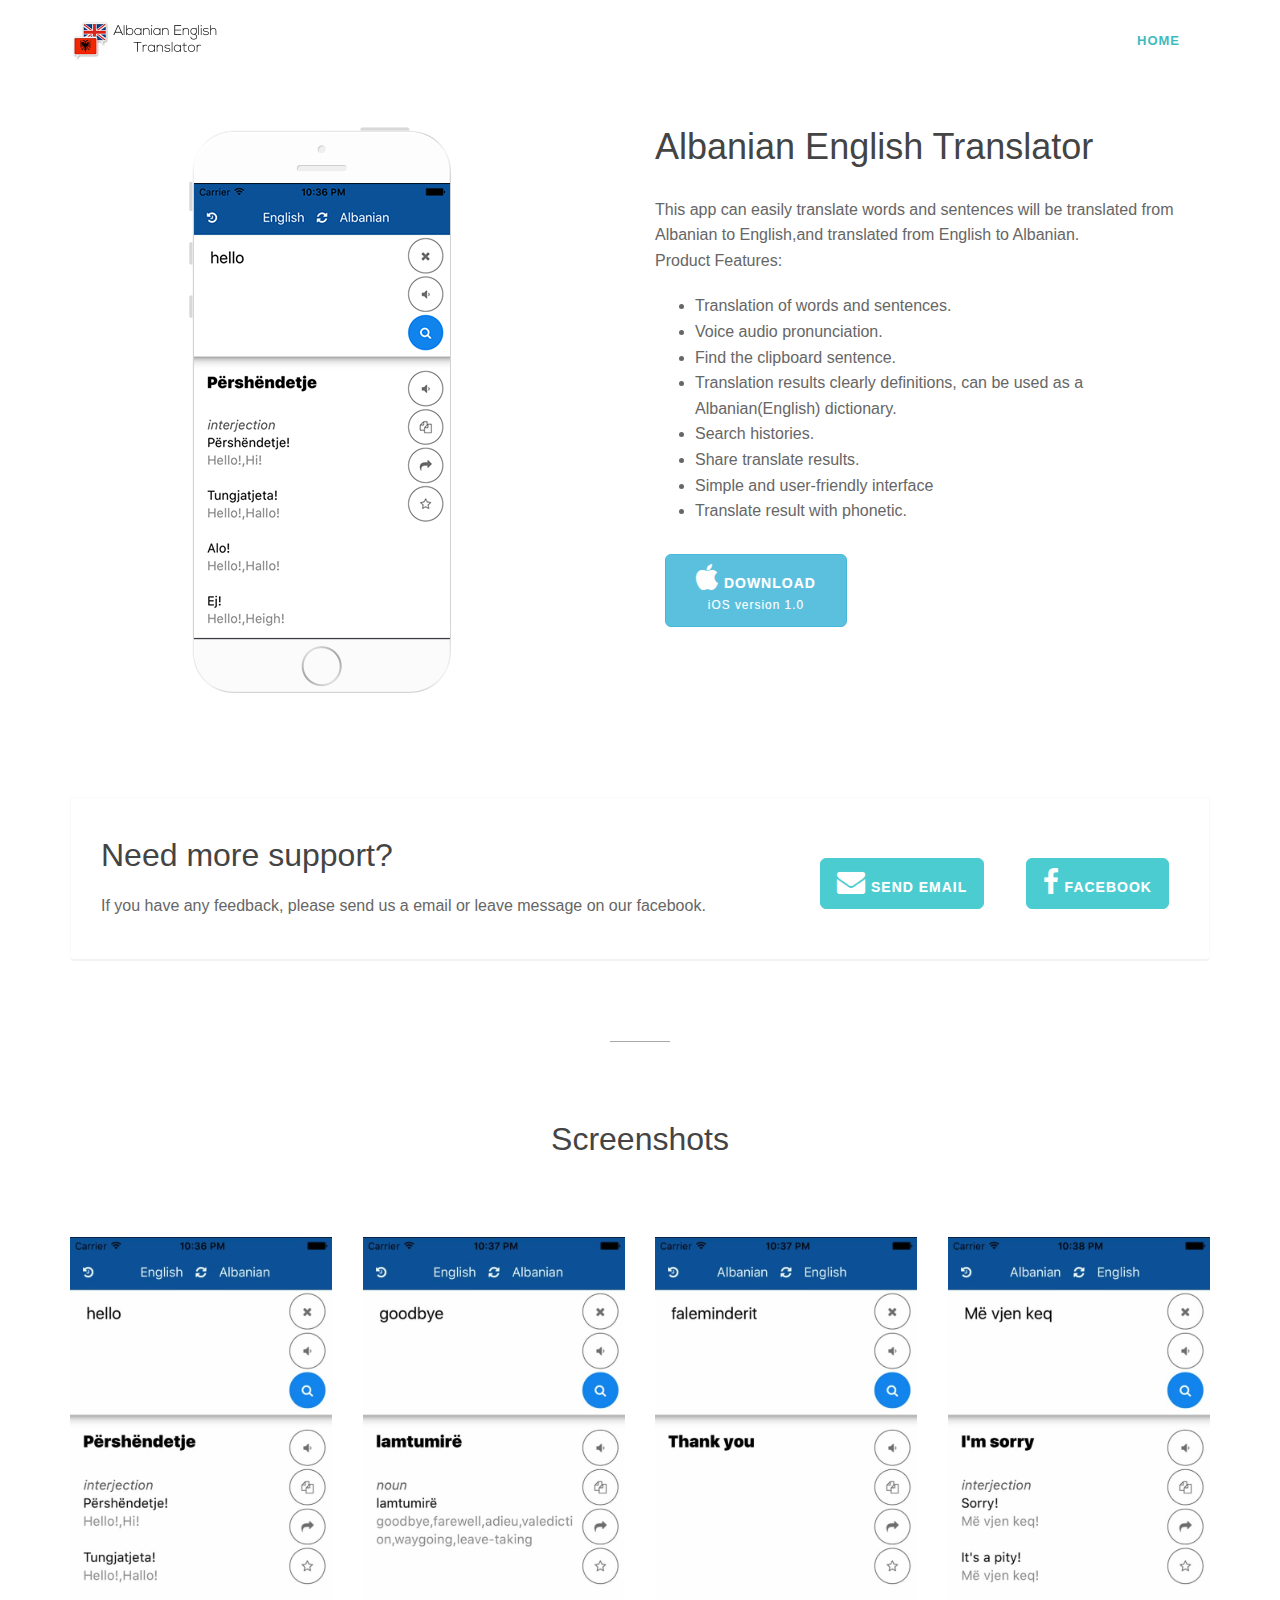
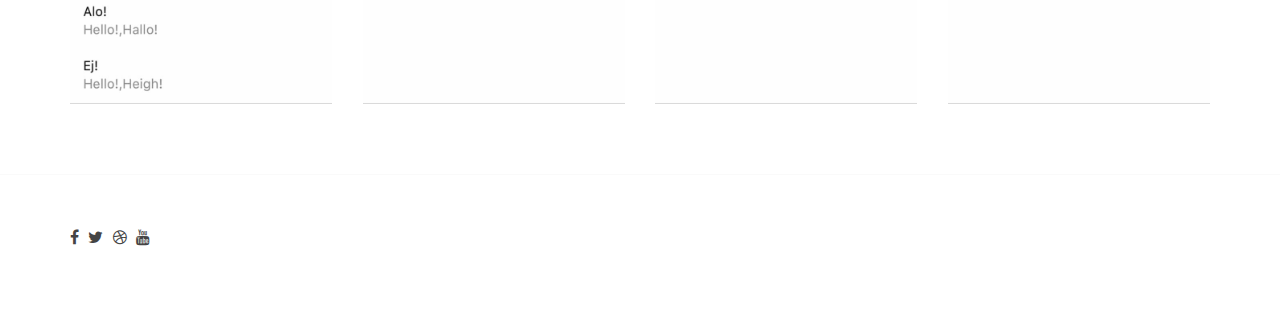
<file: albanianenglish/index.html>
<!DOCTYPE html>
<html lang="en">

<head>
    <meta charset="utf-8">
    <meta name="viewport" content="width=device-width, initial-scale=1.0">
    <meta name="description" content="">
    <meta name="author" content="">

    <title>iOS Translator Support Page</title>

    <!-- css -->
    <link href="css/bootstrap.min.css" rel="stylesheet" type="text/css">
    <link href="font-awesome/css/font-awesome.min.css" rel="stylesheet" type="text/css" />
    <link href="css/nivo-lightbox.css" rel="stylesheet" />
    <link href="css/nivo-lightbox-theme/default/default.css" rel="stylesheet" type="text/css" />
    <link href="css/animate.css" rel="stylesheet" />
    <link href="css/style.css" rel="stylesheet">

    <!-- template skin -->
    <link id="t-colors" href="color/default.css" rel="stylesheet">

    <!-- =======================================================
        Theme Name: Appland
        Theme URL: https://bootstrapmade.com/free-bootstrap-app-landing-page-template/
        Author: BootstrapMade
        Author URL: https://bootstrapmade.com
    ======================================================= -->
</head>

<body id="page-top" data-spy="scroll" data-target=".navbar-custom">


    <div id="wrapper">

        <nav class="navbar navbar-custom" role="navigation">
            <div class="container navigation">

                <div class="navbar-header page-scroll">
                    <button type="button" class="navbar-toggle" data-toggle="collapse" data-target=".navbar-main-collapse">
                    <i class="fa fa-bars"></i>
                </button>
                    <a class="navbar-brand" href="index.html">
                        <img src="img/logo.png" alt="" width="150" height="40" />
                    </a>
                </div>

                <!-- Collect the nav links, forms, and other content for toggling -->
                <div class="collapse navbar-collapse navbar-right navbar-main-collapse">
                    <ul class="nav navbar-nav">
                        <li>
                            <div id="cart"></div>
                        </li>
                        <li class="active"><a href="#intro">Home</a></li>


                    </ul>
                </div>
                <!-- /.navbar-collapse -->

            </div>
            <!-- /.container -->
        </nav>

        <!-- Section: intro -->
        <section id="intro" class="intro">
            <div class="intro-content">
                <div class="container">

                    <div class="row">
                        <div class="col-sm-6 col-md-6 col-lg-6">
                            <div class="wow fadeInDown" data-wow-offset="0" data-wow-delay="0.1s">
                                <img src="img/iphone.png" class="img-responsive" alt="" />

                            </div>
                        </div>
                        <div class="col-sm-6 col-md-6 col-lg-6 slogan">
                            <div class="wow fadeInUp" data-wow-duration="2s" data-wow-delay="0.2s">
                                <h2>Albanian English Translator</h2>
                                <p>
                                    This app can easily translate words and sentences will be translated from Albanian to English,and translated from English to Albanian.
                                    <br /> Product Features:
                                    <br>
                                    <ul>
                                        <li>Translation of words and sentences.</li>
                                        <li>Voice audio pronunciation.</li>
                                        <li>Find the clipboard sentence. </li>
                                        <li>Translation results clearly definitions, can be used as a Albanian(English) dictionary.</li>
                                        <li>Search histories. </li>
                                        <li>Share translate results.</li>
                                        <li>Simple and user-friendly interface </li>
                                        <li>Translate result with phonetic.</li>
                                    </ul>
                                </p>

                            </div>
                            <div class="buttons">
                                <!--<a href="#" class="btn btn-success btn-lg wow fadeInLeft" data-wow-duration="2s" data-wow-delay="0.2s"><i class="fa fa-android fa-2x"></i> Download<br /> <small>Android version 1.4</small></a>-->
                                <a href="#" class="btn btn-info btn-lg wow fadeInRight" data-wow-duration="3s" data-wow-delay="0.3s"><i class="fa fa-apple fa-2x"></i> Download <br /> <small>iOS version 1.0</small></a>
                            </div>

                        </div>
                    </div>
                </div>
            </div>
        </section>

        <!-- /Section: intro -->
        <!--<div class="divider-short"></div>

        <section id="content1" class="home-section">

            <div class="container">
                <div class="row text-center heading">
                    <h3>Awesome features</h3>
                </div>


                <div class="row">
                    <div class="col-md-6">
                        <div class="wow fadeInLeft" data-wow-delay="0.2s">
                            <img src="img/img-1.png" alt="" class="img-responsive" />
                        </div>
                    </div>
                    <div class="col-md-6">
                        <div class="wow fadeInRight" data-wow-delay="0.3s">
                            <div class="features">
                                <i class="fa fa-check fa-2x circled bg-skin float-left"></i>
                                <h5>Modern interface</h5>
                                <p>
                                    Lorem ipsum dolor sit amet, nec te mollis utroque honestatis, ut utamur molestiae vix, graecis eligendi ne.
                                </p>
                            </div>
                            <div class="features">
                                <i class="fa fa-check fa-2x circled bg-skin float-left"></i>
                                <h5>Easy to use</h5>
                                <p>
                                    Lorem ipsum dolor sit amet, nec te mollis utroque honestatis, ut utamur molestiae vix, graecis eligendi ne.
                                </p>
                            </div>
                            <div class="features">
                                <i class="fa fa-check fa-2x circled bg-skin float-left"></i>
                                <h5>Free updates</h5>
                                <p>
                                    Lorem ipsum dolor sit amet, nec te mollis utroque honestatis, ut utamur molestiae vix, graecis eligendi ne.
                                </p>
                            </div>
                        </div>
                    </div>
                </div>
            </div>

        </section>-->
        <!-- /Section: content -->
        <!--
        <div class="divider-short"></div>

        <section id="content2" class="home-section">

            <div class="container">
                <div class="row text-center heading">
                    <h3>More features</h3>
                </div>


                <div class="row">
                    <div class="col-md-6">
                        <div class="wow fadeInLeft" data-wow-delay="0.2s">
                            <p>
                                Lorem ipsum dolor sit amet, ipsum vocent reprimique ad eos, ludus option signiferumque an pro. Id case quaestio mei, an ipsum offendit vel, ex ius quis comprehensam. Eu per illud modus fabellas, eam an brute gubergren repudiandae.
                            </p>
                            <p>
                                Eam voluptua assentior ea, an eirmod sensibus scribentur vel. Elit nonumy indoctum per eu. Feugait omittantur ne qui, commodo invidunt ea nam
                            </p>
                            <div class="divider-short marginbot-30 margintop-30"></div>
                            <div class="features">
                                <i class="fa fa-android fa-2x circled bg-skin float-left"></i>
                                <h5>Android application</h5>
                            </div>
                            <div class="features">
                                <i class="fa fa-apple fa-2x circled bg-skin float-left"></i>
                                <h5>For Apple iOs</h5>
                            </div>
                            <div class="features">
                                <i class="fa fa-windows fa-2x circled bg-skin float-left"></i>
                                <h5>Windows version</h5>
                            </div>
                        </div>
                    </div>
                    <div class="col-md-6">
                        <div class="wow fadeInRight" data-wow-delay="0.3s">
                            <img src="img/img-2.png" alt="" class="img-responsive" />
                        </div>
                    </div>

                </div>
            </div>

        </section>
		-->
        <!-- /Section: content -->
        <section id="callaction" class="home-section paddingtop-40">
            <div class="container">
                <div class="row">
                    <div class="col-md-12">
                        <div class="callaction">
                            <div class="row">
                                <div class="col-md-8">
                                    <div class="wow fadeInUp" data-wow-delay="0.1s">
                                        <div class="cta-text">
                                            <h3>Need more support?</h3>
                                            <p>If you have any feedback, please send us a email or leave message on our facebook. </p>
                                        </div>
                                    </div>
                                </div>
                                <div class="col-md-4">
                                    <div class="row">
                                        <div class="col-md-6">
                                            <div class="wow lightSpeedIn" data-wow-delay="0.1s">
                                                <div class="cta-btn">
                                                    <a href="mailto:nightwish_htc@hotmail.com" class="btn btn-skin btn-lg"><i class="fa fa-envelope fa-2x"></i> Send Email</a>
                                                </div>
                                            </div>
                                        </div>
                                        <div class="col-md-6">
                                            <div class="wow lightSpeedIn" data-wow-delay="0.1s">
                                                <div class="cta-btn">
                                                    <a href="https://www.facebook.com/Translator-App-on-IOS-1857322081217190" class="btn btn-skin btn-lg" target="_blank"><i class="fa fa-facebook fa-2x"></i> facebook</a>
                                                </div>
                                            </div>
                                        </div>
                                    </div>

                                    <!--https://www.facebook.com/Translator-App-on-IOS-1857322081217190-->

                                </div>
                            </div>
                        </div>
                    </div>
                </div>
            </div>
        </section>
        <div class="divider-short"></div>
        <section id="works" class="home-section text-center">
            <div class="container">
                <div class="row text-center heading">
                    <h3>Screenshots</h3>
                </div>
                <div class="row">
                    <div class="col-sm-12 col-md-12 col-lg-12">

                        <div class="row gallery-item">
                            <div class="col-md-3">
                                <a href="img/works/1.jpg" title="This is an image title" data-lightbox-gallery="gallery1" data-lightbox-hidpi="img/works/1@2x.jpg">
                                    <img src="img/works/1.jpg" class="img-responsive" alt="img">
                                </a>
                            </div>
                            <div class="col-md-3">
                                <a href="img/works/2.jpg" title="This is an image title" data-lightbox-gallery="gallery1" data-lightbox-hidpi="img/works/1@2x.jpg">
                                    <img src="img/works/2.jpg" class="img-responsive" alt="img">
                                </a>
                            </div>
                            <div class="col-md-3">
                                <a href="img/works/3.jpg" title="This is an image title" data-lightbox-gallery="gallery1" data-lightbox-hidpi="img/works/1@2x.jpg">
                                    <img src="img/works/3.jpg" class="img-responsive" alt="img">
                                </a>
                            </div>
                            <div class="col-md-3">
                                <a href="img/works/4.jpg" title="This is an image title" data-lightbox-gallery="gallery1" data-lightbox-hidpi="img/works/1@2x.jpg">
                                    <img src="img/works/4.jpg" class="img-responsive" alt="img">
                                </a>
                            </div>
                        </div>

                    </div>
                </div>
            </div>
        </section>




        <footer>


            <div class="sub-footer">
                <div class="container">
                    <div class="row">
                        <div class="col-sm-6 col-md-6 col-lg-6">
                            <ul class="social">
                                <li><a href="#"><i class="fa fa-facebook"></i></a></li>
                                <li><a href="#"><i class="fa fa-twitter"></i></a></li>
                                <li><a href="#"><i class="fa fa-dribbble"></i></a></li>
                                <li><a href="#"><i class="fa fa-youtube"></i></a></li>
                            </ul>

                            <div class="wow fadeInLeft" data-wow-delay="0.1s">
                                <div class="text-left">
                                    <p>&copy;Copyright - 2017 huangtiancheng. All rights reserved.</p>
                                </div>
                            </div>
                        </div>
                        <div class="col-sm-6 col-md-6 col-lg-6">
                            <div class="wow fadeInRight" data-wow-delay="0.1s">
                                <div class="text-right margintop-30">
                                    <div class="credits">
                                        <!-- 
                                    All the links in the footer should remain intact. 
                                    You can delete the links only if you purchased the pro version.
                                    Licensing information: https://bootstrapmade.com/license/
                                    Purchase the pro version form: https://bootstrapmade.com/buy/?theme=Appland
                                -->
                                        <a href="https://bootstrapmade.com/free-one-page-bootstrap-themes-website-templates/">One Page Bootstrap Themes</a> by <a href="https://bootstrapmade.com/">BootstrapMade</a>
                                    </div>
                                </div>
                            </div>
                        </div>
                    </div>
                </div>
            </div>
        </footer>

    </div>
    <a href="#" class="scrollup"><i class="fa fa-angle-up active"></i></a>

    <!-- Core JavaScript Files -->
    <script src="js/jquery.min.js"></script>
    <script src="js/bootstrap.min.js"></script>
    <script src="js/jquery.easing.min.js"></script>
    <script src="js/wow.min.js"></script>
    <script src="js/jquery.scrollTo.js"></script>
    <script src="js/nivo-lightbox.min.js"></script>
    <script src="js/custom.js"></script>

</body>

</html>
</file>
<file: albanianenglish/color/default.css>
/*
#1 color = #4ACCD1;
#2 color = #3fbbc0;
*/

a:hover,
a:focus {
    color: #4ACCD1;
}

.circled {
	background: #4ACCD1;
}

.con1 > div, .con2 > div, .con3 > div { 
	background-color: #4ACCD1;
}

.scrollup:hover {
	background: #4ACCD1;
}


/* button */
.btn-skin {
  background-color: #4ACCD1;
  border-color: #4ACCD1;
}


/* menu */

.navbar-custom ul.nav ul.dropdown-menu li a:hover {
	color: #3fbbc0;
}
.navbar-custom.top-nav-collapse .nav li a:hover,
.navbar-custom .nav li a:hover,
.navbar-custom .nav li.active a,.navbar-custom.top-nav-collapse .nav li.active a  {
    color: #3fbbc0;
}



.bg-skin {
	background: #4ACCD1;
}

.highlight-color {
	background-color: #4ACCD1;
}
.color {
	color: #4ACCD1;
}

.form-control:focus {
  border-color: #3fbbc0;
}
</file>
<file: albanianenglish/css/nivo-lightbox-theme/default/default.css>
/*
 * Nivo Lightbox Default Theme v1.0
 * http://dev7studios.com/nivo-lightbox
 *
 * Copyright 2013, Dev7studios
 * Free to use and abuse under the MIT license.
 * http://www.opensource.org/licenses/mit-license.php
 */
 
.nivo-lightbox-theme-default.nivo-lightbox-overlay { 
	background: #666;
	background: rgba(0,0,0,0.6); 
}
.nivo-lightbox-theme-default .nivo-lightbox-content.nivo-lightbox-loading { background: url(loading.gif) no-repeat 50% 50%; }

.nivo-lightbox-theme-default .nivo-lightbox-nav {
	top: 10%;
	width: 8%;
	height: 80%;
	text-indent: -9999px;
	background-repeat: no-repeat;
	background-position: 50% 50%;
	opacity: 0.5;
}
.nivo-lightbox-theme-default .nivo-lightbox-nav:hover { 
	opacity: 1; 
	background-color: rgba(0,0,0,0.5);
}
.nivo-lightbox-theme-default .nivo-lightbox-prev { 
	background-image: url(prev.png); 
	border-radius: 0 3px 3px 0;
}
.nivo-lightbox-theme-default .nivo-lightbox-next { 
	background-image: url(next.png); 
	border-radius: 3px 0 0 3px;
}

.nivo-lightbox-theme-default .nivo-lightbox-close {
	display: block;
	background: url(close.png) no-repeat 5px 5px;
	width: 16px;
	height: 16px;
	text-indent: -9999px;
	padding: 5px;
	opacity: 0.5;
}
.nivo-lightbox-theme-default .nivo-lightbox-close:hover { opacity: 1; }

.nivo-lightbox-theme-default .nivo-lightbox-title-wrap { bottom: -7%; }
.nivo-lightbox-theme-default .nivo-lightbox-title {
	font: 14px/20px 'Helvetica Neue', Helvetica, Arial, sans-serif;
	font-style: normal;
	font-weight: normal;
	background: #000;
	color: #fff;
	padding: 7px 15px;
	border-radius: 30px;
}

.nivo-lightbox-theme-default .nivo-lightbox-image img {
	background: #fff;
	-webkit-box-shadow: 0px 1px 1px rgba(0,0,0,0.4);
	   -moz-box-shadow: 0px 1px 1px rgba(0,0,0,0.4);
	        box-shadow: 0px 1px 1px rgba(0,0,0,0.4);
}
.nivo-lightbox-theme-default .nivo-lightbox-ajax,
.nivo-lightbox-theme-default .nivo-lightbox-inline {
	background: #fff;
	padding: 40px;
	-webkit-box-shadow: 0px 1px 1px rgba(0,0,0,0.4);
	   -moz-box-shadow: 0px 1px 1px rgba(0,0,0,0.4);
	        box-shadow: 0px 1px 1px rgba(0,0,0,0.4);
}

@media (-webkit-min-device-pixel-ratio: 1.3),
       (-o-min-device-pixel-ratio: 2.6/2),
       (min--moz-device-pixel-ratio: 1.3),
       (min-device-pixel-ratio: 1.3),
       (min-resolution: 1.3dppx) {

	.nivo-lightbox-theme-default .nivo-lightbox-content.nivo-lightbox-loading { 
		background-image: url(loading@2x.gif); 
		background-size: 32px 32px;
	}
	.nivo-lightbox-theme-default .nivo-lightbox-prev { 
		background-image: url(prev@2x.png); 
		background-size: 48px 48px;
	}
	.nivo-lightbox-theme-default .nivo-lightbox-next { 
		background-image: url(next@2x.png); 
		background-size: 48px 48px;
	}
	.nivo-lightbox-theme-default .nivo-lightbox-close { 
		background-image: url(close@2x.png); 
		background-size: 16px 16px;
	}
	
}
</file>
<file: albanianenglish/css/style.css>
/*
    Theme Name: Appland
    Theme URL: https://bootstrapmade.com/free-bootstrap-app-landing-page-template/
    Author: BootstrapMade
    Author URL: https://bootstrapmade.com
*/

/* ==== Google font ==== */
/* --- pe-icon-7-stroke --- */


body {
    width: 100%;
    height: 100%;
    font-family: 'Open Sans', sans-serif;
	font-weight: 300;
    color: #666;
    background: #fff;
	font-size: 16px;
    line-height: 1.6em;
}

html {
    width: 100%;
    height: 100%;
}

label,
input,
button,
select,
textarea {
  font-family: 'Open Sans', sans-serif;
  font-size: inherit;
  line-height: inherit;
}

.float-left{
	float: left;
}

.float-right{
	float: right;
}


/* ===========
layout
============= */
#wrapper.boxed {
	margin: 0 auto;
	background-color: #fff;
	
}
@media (max-width: 767px) {
	#wrapper.boxed {
		width: 100%;
	}
}
@media (min-width: 768px) {
	#wrapper.boxed {
		width: 810px;
	}
}
@media (min-width: 992px) {
	#wrapper.boxed {
		width: 1030px;
	}
}
@media (min-width: 1200px) {
	#wrapper.boxed {
		width: 1230px;
	}
}

/* ===========
Typo
============= */

h1 {
	font-size: 38px;
}
h2 {
	font-size: 36px;
}
h3 {
	font-size: 32px;
}
h4 {
	font-size: 28px;
}
h5 {
	font-size: 24px;
}
h6 {
	font-size: 20px;
}

h1,
h2,
h3,
h4,
h5,
h6 {
    margin: 0 0 40px;
    font-family: 'Lato', sans-serif;
    font-weight: 100;
	color: #444;
	line-height: 1.1em;
}

h1.h-xlight,h2.h-xlight,h3.h-xlight ,h4.h-xlight ,h5.h-xlight ,h6.h-xlight  {
	font-weight: 100;
}

h1.h-light,h2.h-light,h3.h-light ,h4.h-light ,h5.h-light ,h6.h-light  {
	font-weight: 300;
}

h1.h-normal,h2.h-normal,h3.h-normal ,h4.h-normal ,h5.h-normal ,h6.h-normal  {
	font-weight: 400;
}

h1.h-medium,h2.h-medium,h3.h-medium ,h4.h-medium ,h5.h-medium ,h6.h-medium  {
	font-weight: 500;
}

h1.h-bold,h2.h-bold,h3.h-bold ,h4.h-bold ,h5.h-bold ,h6.h-bold  {
	font-weight: 700;
}

h1.h-ultra,h2.h-ultra,h3.h-ultra ,h4.h-ultra ,h5.h-ultra ,h6.h-ultra  {
	font-weight: 900;
}


h1.font-light,h2.font-light,h3.font-light,h4.font-light,h5.font-light,h6.font-light {
	color: #fff;
}

.big-heading {
	font-size: 48px;
	font-weight: 700;
}

p {
    margin: 0 0 20px;

}

p.medium {
	font-weight: 500;
}

p.bold {
	font-weight: 700;
}

p.ultra {
	font-weight: 900;
}

.highlight-light {
	background-color: rgba(255,255,255,.5);
	padding: 20px;
	display: inline-block;
	color: #111;
}

.highlight-dark {
	background-color: rgba(0,0,0,.5);
	padding: 20px;
	display: inline-block;
	color: #fff;
}

.highlight-color {
	padding: 2px 5px;
	display: inline-block;
	color: #fff;
}

a {
    color: #666;
    -webkit-transition: all .2s ease-in-out;
    -moz-transition: all .2s ease-in-out;
    transition: all .2s ease-in-out;
}

a:hover,
a:focus {
    text-decoration: none;
}

blockquote {
  padding: 10px 20px;
  margin: 0 0 20px;
  font-size: 24px;
	line-height: 1.5em;
  font-weight: 300;
  color: #999;
}

blockquote.bg-light {
	background-color: rgba(255,255,255,.8);
	padding: 20px;
	color: #222;
}

blockquote.bg-dark {
	background-color: rgba(0,0,0,.8);
	padding: 20px;
}

blockquote strong {
  font-weight: 700;
}




.light {
    font-weight: 400;
}

/* Credit to bootsnipp.com for the css for the color graph */
.colorgraph {
  height: 5px;
  border-top: 0;
  background: #c4e17f;
  margin:0;
  padding-bottom:0;
  background-image: -webkit-linear-gradient(left, #c4e17f, #c4e17f 12.5%, #f7fdca 12.5%, #f7fdca 25%, #fecf71 25%, #fecf71 37.5%, #f0776c 37.5%, #f0776c 50%, #db9dbe 50%, #db9dbe 62.5%, #c49cde 62.5%, #c49cde 75%, #669ae1 75%, #669ae1 87.5%, #62c2e4 87.5%, #62c2e4);
  background-image: -moz-linear-gradient(left, #c4e17f, #c4e17f 12.5%, #f7fdca 12.5%, #f7fdca 25%, #fecf71 25%, #fecf71 37.5%, #f0776c 37.5%, #f0776c 50%, #db9dbe 50%, #db9dbe 62.5%, #c49cde 62.5%, #c49cde 75%, #669ae1 75%, #669ae1 87.5%, #62c2e4 87.5%, #62c2e4);
  background-image: -o-linear-gradient(left, #c4e17f, #c4e17f 12.5%, #f7fdca 12.5%, #f7fdca 25%, #fecf71 25%, #fecf71 37.5%, #f0776c 37.5%, #f0776c 50%, #db9dbe 50%, #db9dbe 62.5%, #c49cde 62.5%, #c49cde 75%, #669ae1 75%, #669ae1 87.5%, #62c2e4 87.5%, #62c2e4);
  background-image: linear-gradient(to right, #c4e17f, #c4e17f 12.5%, #f7fdca 12.5%, #f7fdca 25%, #fecf71 25%, #fecf71 37.5%, #f0776c 37.5%, #f0776c 50%, #db9dbe 50%, #db9dbe 62.5%, #c49cde 62.5%, #c49cde 75%, #669ae1 75%, #669ae1 87.5%, #62c2e4 87.5%, #62c2e4);
}


/* ===========
Navigation
============= */

.navbar-brand {
  padding-top: 15px;
  margin-top: 5px;
  padding-bottom: 0;
}

.navbar-brand.reduce {
	margin-top:0;
  padding-top: 5px;
	padding-bottom: 5px;
 	-webkit-transition: all .4s ease-in-out;
    -moz-transition: all .4s ease-in-out;
    transition: all .4s ease-in-out;
}


.navbar.navbar-custom {
	width: inherit;
	margin: 0 auto;
	padding-bottom:0;
}


.navbar {
    margin-bottom: 0;
    border-bottom: 1px solid rgba(255,255,255,.3);	
	
}



.navbar-brand {
    font-weight: 700;
}

.navbar-brand:focus {
    outline: 0;
}

.navbar.navbar-custom.navbar-fixed-top  {
	background: #fff;
}

.navbar-custom.top-nav-collapse .nav.navbar-nav {
    background-color: rgba(0,0,0,0);
}

.navbar.navbar-custom {
	padding-top: 0;
}

.navbar.navbar-custom ul.nav.navbar-nav {
	margin-top: 15px;
 	-webkit-transition: all .4s ease-in-out;
    -moz-transition: all .4s ease-in-out;
    transition: all .4s ease-in-out;
}
.navbar.navbar-custom.top-nav-collapse ul.nav.navbar-nav {
	margin-top: 0;
 	-webkit-transition: all .4s ease-in-out;
    -moz-transition: all .4s ease-in-out;
    transition: all .4s ease-in-out;
}

.navbar-custom ul.nav li a {
	font-size: 13px;
	letter-spacing: 1px;
    color: #666;
	text-transform: uppercase;
	font-weight: 700;
	background: transparent;
}


.navbar.navbar-custom.top-nav-collapse {
	background: #fff;
	
}

.navbar-custom.top-nav-collapse ul.nav li a {
	-webkit-transition: all .2s ease-in-out;
    -moz-transition: all .2s ease-in-out;
    transition: all .2s ease-in-out;
	color: #444;
}

.navbar-custom ul.nav ul.dropdown-menu {
	border-radius: 0;	
	margin-top: 16px;
}

.navbar-custom ul.nav ul.dropdown-menu li {
	border-bottom: 1px solid #f5f5f5;

}

.navbar-custom ul.nav ul.dropdown-menu li:last-child{
	border-bottom: none;
}

.navbar-custom ul.nav ul.dropdown-menu li a {
	padding: 10px 20px;
	font-size: 13px;
	text-transform: uppercase;
}

.navbar-custom ul.nav ul.dropdown-menu li a:hover {
	background: #fefefe;
}

.navbar-custom.top-nav-collapse ul.nav ul.dropdown-menu li a {
	color: #666;
}

.navbar-custom .nav li a:hover,.navbar-custom .nav li a:focus  {
    -webkit-transition: background .3s ease-in-out;
    -moz-transition: background .3s ease-in-out;
    transition: background .3s ease-in-out;
}



.navbar-custom.navbar-fixed-top .nav li a:hover,
.navbar-custom.navbar-fixed-top .nav li a:focus,
.navbar-custom.navbar-fixed-top .nav li.active a,
.navbar-custom.navbar-fixed-top .nav li.active {
    outline: 0;
	background: none;
}
.navbar-custom.top-nav-collapse .nav li a:hover,
.navbar-custom.top-nav-collapse .nav li a:focus,
.navbar-custom.top-nav-collapse .nav li.active {
    outline: 0;
    background-color: rgba(255,255,255,.2);
}

.navbar-toggle {
    padding: 4px 6px;
    font-size: 14px;
    color: #fff;
}

.navbar-toggle:focus,
.navbar-toggle:active {
    outline: 0;
}


/* loader */
#page-loader { 
	position: fixed; 
	top: 0; 
	left: 0; 
	height: 100%; 
	width: 100%; 
	background: white; 
	z-index: 9999; 
}
#page-loader img {
	margin: 100px auto; 
	display: block;
}

.loader { 
	text-align: center; 
	margin: auto; 
	position: absolute; 
	top: 0; 
	bottom: 0; 
	left: 0; 
	right: 0;
	height: 40px;
}
.loader { text-align: center; margin: auto; position: absolute; top: 0; bottom: 0; left: 0; right: 0; height: 40px; }
.loader span { display: block; font: 14px "Montserrat", sans-serif; text-transform: uppercase; margin-bottom: 20px; }

.spinner { margin: 0 auto; width: 40px; height: 40px; position: relative; }

.con1 > div, .con2 > div, .con3 > div { width: 7px; height: 7px; border-radius: 100%; position: absolute; -webkit-animation: bouncedelay 1.2s infinite ease-in-out; animation: bouncedelay 1.2s infinite ease-in-out; /* Prevent first frame from flickering when animation starts */ -webkit-animation-fill-mode: both; animation-fill-mode: both; }

.spinner .spinner-container { position: absolute; width: 100%; height: 100%; }

.con2 { -webkit-transform: rotateZ(45deg); transform: rotateZ(45deg); }

.con3 { -webkit-transform: rotateZ(90deg); transform: rotateZ(90deg); }

.circle1 { top: 0; left: 0; }

.circle2 { top: 0; right: 0; }

.circle3 { right: 0; bottom: 0; }

.circle4 { left: 0; bottom: 0; }

.con2 .circle1 { -webkit-animation-delay: -1.1s; animation-delay: -1.1s; }

.con3 .circle1 { -webkit-animation-delay: -1.0s; animation-delay: -1.0s; }

.con1 .circle2 { -webkit-animation-delay: -0.9s; animation-delay: -0.9s; }

.con2 .circle2 { -webkit-animation-delay: -0.8s; animation-delay: -0.8s; }

.con3 .circle2 { -webkit-animation-delay: -0.7s; animation-delay: -0.7s; }

.con1 .circle3 { -webkit-animation-delay: -0.6s; animation-delay: -0.6s; }

.con2 .circle3 { -webkit-animation-delay: -0.5s; animation-delay: -0.5s; }

.con3 .circle3 { -webkit-animation-delay: -0.4s; animation-delay: -0.4s; }

.con1 .circle4 { -webkit-animation-delay: -0.3s; animation-delay: -0.3s; }

.con2 .circle4 { -webkit-animation-delay: -0.2s; animation-delay: -0.2s; }

.con3 .circle4 { -webkit-animation-delay: -0.1s; animation-delay: -0.1s; }

@-webkit-keyframes bouncedelay { 0%, 80%, 100% { -webkit-transform: scale(0); }
  40% { -webkit-transform: scale(1); } }

@keyframes bouncedelay { 0%, 80%, 100% { transform: scale(0); -webkit-transform: scale(0); }
  40% { transform: scale(1); -webkit-transform: scale(1); } }

@keyframes boxSpin{
  0%{
    transform: translate(-10px, 0px);
  }
  25%{
    transform: translate(10px, 10px);
  }
  50%{
    transform: translate(10px, -10px);
  }
  75%{
    transform: translate(-10px, -10px);
  }
  100%{
    transform: translate(-10px, 10px);
  }
}


@keyframes shadowSpin{
  0%{
    box-shadow: 10px -10px #39CCCC, -10px 10px #FFDC00;
  }
  25%{
    box-shadow: 10px 10px #39CCCC, -10px -10px #FFDC00;
  }
  50%{
    box-shadow: -10px 10px #39CCCC, 10px -10px #FFDC00;
  }
  75%{
    box-shadow: -10px -10px #39CCCC, 10px 10px #FFDC00;
  }
  100%{
    box-shadow: 10px -10px #39CCCC, -10px 10px #FFDC00;
  }
}

#load {
	z-index: 9999;
  background-color: #FF4136;
  opacity: 0.75;
  width: 10px;
  height: 10px;
  position: absolute;
  top: 50%;
  margin: -5px auto 0 auto;
  left: 0;
  right: 0;
  border-radius: 0px;
  border: 5px solid #FF4136;
  box-shadow: 10px 0px #39CCCC, 10px 0px #01FF70;
  animation: shadowSpin 1s ease-in-out infinite;
}

/* misc */
hr {
  border-top: 1px solid #fafafa;
}

hr.bold {
  border-top: 3px solid #eee;
}

.divider-short {
	display: block;
	width: 60px;
	height: 1px;
	margin: 0 auto;
	margin-top: 10px;
	margin-bottom: 10px;
}

.dividersolid {
	border-top: 1px solid #eee;
	margin: 30px 0 30px;
}

/* margins */
.marginbot-0{margin-bottom:0 !important;}
.marginbot-10{margin-bottom:10px !important;}
.marginbot-20{margin-bottom:20px !important;}
.marginbot-30{margin-bottom:30px !important;}
.marginbot-40{margin-bottom:40px !important;}
.marginbot-50{margin-bottom:50px !important;}
.marginbot-60{margin-bottom:60px !important;}
.marginbot-70{margin-bottom:70px !important;}
.marginbot-80{margin-bottom:80px !important;}
.marginbot-90{margin-bottom:90px !important;}
.marginbot-100{margin-bottom:100px !important;}

.margintop-0{margin-top:0 !important;}
.margintop-10{margin-top:10px !important;}
.margintop-20{margin-top:20px !important;}
.margintop-30{margin-top:30px !important;}
.margintop-40{margin-top:40px !important;}
.margintop-45{margin-top:45px !important;}
.margintop-50{margin-top:50px !important;}

/* padding */
.paddingtop-0{padding-top:0 !important;}
.paddingtop-10{padding-top:10px !important;}
.paddingtop-20{padding-top:20px !important;}
.paddingtop-30{padding-top:30px !important;}
.paddingtop-40{padding-top:40px !important;}
.paddingtop-50{padding-top:50px !important;}
.paddingtop-60{padding-top:60px !important;}
.paddingtop-70{padding-top:70px !important;}
.paddingtop-80{padding-top:80px !important;}
.paddingtop-90{padding-top:90px !important;}
.paddingtop-100{padding-top:100px !important;}

.paddingbot-0{padding-bottom:0 !important;}
.paddingbot-10{padding-bottom:10px !important;}
.paddingbot-20{padding-bottom:20px !important;}
.paddingbot-30{padding-bottom:30px !important;}
.paddingbot-40{padding-bottom:40px !important;}
.paddingbot-50{padding-bottom:50px !important;}
.paddingbot-60{padding-bottom:60px !important;}
.paddingbot-70{padding-bottom:70px !important;}
.paddingbot-80{padding-bottom:80px !important;}
.paddingbot-90{padding-bottom:90px !important;}
.paddingbot-100{padding-bottom:100px !important;}


/* ===========================
--- General sections
============================ */

.home-section {
    padding: 70px 0 70px;
	display:block;
    position:relative;
    z-index:120;
	background-color: #fff;
}

.home-section .heading {
	margin-bottom: 40px;
}



.home-section.nopadding {
    padding-top: 0;
    padding-bottom: 0;
	display:block;
    position:relative;
    z-index:120;
}
.home-section.nopadding-bot {
    padding-bottom: 0;
}
.home-section.nopadding-top {
    padding-top: 0;
}

.inner-section {
    padding-top: 110px;
    padding-bottom: 110px;
}


.home-section.nopadd-bot {
    padding-bottom: 0;
}


.section-heading h2 {
	margin-bottom: 10px;
}

.section-heading p {
	font-weight: 300;
	font-size: 20px;
	line-height: 1.6em;
}

.color-dark .section-heading h2 {
	color: #111;
}
.color-dark .section-heading p {
	color: #444;
}

.divider-short,.color-dark .divider-short,.bg-gray .divider-short {
	background: #aaa;
}

.color-light .divider-short {
	background: #fefefe;
}



.color-light .section-heading h2 {
	color: #fff;
}
.color-light .section-heading p {
	color: #fefefe;
}

.color-light blockquote,.color-light p {
	color: #fefefe;
}

/* --- section bg var --- */

.bg-white {
	background: #fff;
}

.bg-gray {
	background: #fafafa;
}


.bg-dark {
	background: #404040;
}

/* --- section color var --- */

.text-light {
	color: #fff;
}



/* ===========================
--- Intro
============================ */

.intro {
	width:100%;
	position:relative;
}

.intro-content {
	padding:60px 0 60px;
}
.intro-content.intro-nobg {
	background:#fff;
	position:relative;
	margin:0;
	padding:140px 0 60px;
}

.intro-content .slogan h2 {
	margin-bottom: 30px;
}

.intro .buttons a.btn {
	margin: 10px;
	padding: 10px 30px;
}

.intro .buttons a.btn small {
	text-transform: none;
	font-weight: 100;

}


.white-box {
	background: rgba(255,255,255,.8);
	padding: 20px;
	border-radius: 4px;
}

.intro-content h2 {
	margin-bottom: 10px;
}

/* ---- lead form --- */

ul.lead-list {
	list-style: none;
	margin-left: 0;
	padding-left: 0;
	margin-bottom: 20px;
}


ul.lead-list li {
	margin: 0 0 20px 0;
	line-height: 1.6em;
}

ul.lead-list li span.fa {
	margin: 5px 5px 0 0;
	float: left;
}

ul.lead-list li span.list {
	display: inline-block;
	margin: 0 0 0 10px;
}

p.lead-footer {
	font-size: 16px;
	margin: 20px 0 0;
}


.panel-heading {
  padding: 20px;
  border-bottom: 1px solid transparent;
  border-top-left-radius: 3px;
  border-top-right-radius: 3px;
}

.panel.panel-skin {
  border-color: #ddd;
}

.panel-skin > .panel-heading {
  color: #fff;
  background-color: #444;
  border-color: #444;
  box-shadow: none;
}

.panel-body {
  padding: 20px;
}

.form-wrapper h3.panel-title {
  font-size: 20px;
  font-weight: 700;
}

.form-wrapper h3.panel-title span {
	font-size: 20px;
	margin: 0 10px 0 0;
}

.form-wrapper h3.panel-title small {
	font-size: 16px;
	color: #ddd;
}

form.lead label,form.lead input {
	font-size: 16px;
}

.panel-body {
  background: #fff;
}

.panel-skin > .panel-heading .badge {
  background-color: #fff;
}

.form-control:focus {
  border-color: #66afe9;
  outline: 0;
  -webkit-box-shadow: none;
          box-shadow: none;
}

/* ---- CTA 1  --- */
.well.well-trans {
	background-color: rgba(255,255,255,.8);
  -webkit-box-shadow: none;
          box-shadow: none;
	border: none;
}


/* --- slider ---- */


											


/* ===================================
 call action
==================================== */
.callaction {
	padding:30px 30px 20px 30px;
	border: 1px solid #fafafa;
	border-radius: 4px;
	border-bottom: 2px solid #f2f2f2;
}
.cta-text {
	margin-top:10px;
	text-align: left;
}

.cta-text h3 {
	line-height:1.1em;
	margin-bottom: 20px;
}
.cta-btn {
	float:right;
	padding:20px 10px 20px 20px;
	margin-top:10px;
}


/* =========================
Buttons
=========================== */

.btn-skin {
  color: #fff;
}

.btn-skin:hover {
    -webkit-transition: background .3s ease-in-out;
    -moz-transition: background .3s ease-in-out;
    transition: background .3s ease-in-out;
}

.btn-skin:hover,
.btn-skin:focus,
.btn-skin:active,
.btn-skin.active,
.open > .dropdown-toggle.btn-skin {
  color: #fff;
}
.btn-skin:active,
.btn-skin.active,
.open > .dropdown-toggle.btn-skin {
  background-image: none;
}

.btn-skin .badge {
  color: #5bc0de;
  background-color: #fff;
}

.btn-lg,
.btn-group-lg > .btn {
  padding: 10px 16px;
  font-size: 20px;
  line-height: 1.5em;
  border-radius: 6px;
}

/* =======================
Elements
========================== */

/* badge */

.badge.custom-badge {
	margin: -20px 0 0 -25px;
	font-size: 12px;
	text-transform: none;
}


.badge.custom-badge.red {
	background-color: #e9372e;
}

/* box */


.box {

}

.box h4 {
	font-size: 24px;
}

.box i {
	margin-bottom: 30px;
}


.circled {
	border-radius: 50%;
	display: inline-block;
	color: #fff;
	width: 1.6em;
    height: 1.6em;
	text-align: center;
	line-height: 1.6em;
}

/* features */
.features {
	margin-bottom: 40px;
}
.features i {
	margin: 0 20px 0 0;
}

.features h5 {
	line-height: 1em;
	padding-top: 10px;
	vertical-align: middle;
}
/* ===========================
--- Services
============================ */

.service-box {
	margin-bottom: 40px;
}

.service-icon {
	margin: 0 20px 20px 0;
	float: left;
}	

.service-desc h5 {
	margin-bottom: 10px;
}


/* ===========================
--- Team
============================ */

.team-box {
	padding: 20px 0;
}

.team-box img {
	margin-bottom: 20px;
}

.team-box h5 {
	font-size: 22px;
	font-weight: 600;
	margin-bottom: 10px;
	color: #666;
}

.team-box h6 {
	color: #888;
}

.cbp .cbp-item {
    z-index: 2;
    display: block;
    width: 240px; /* default width for blocks */
    height: 250px; /* default height for blocks */
}

.cbp-filter-item {
	border-radius: 3px;
}
.cbp-l-filters-alignLeft .cbp-filter-item {
    font: 600 12px/29px "Open Sans", sans-serif;
	text-transform: uppercase;
	letter-spacing: 1px;
}

.cbp-l-grid-team-name {
    /* @editable properties */
    font: 700 17px "Open Sans", sans-serif;
    color: #456297;
    text-decoration: none;
    display: block;
    text-align: center;
    margin-bottom: 3px;
}

.cbp-l-grid-team-position {
    /* @editable properties */
    font: italic 400 16px "Open Sans", sans-serif;
    color: #888888;
    text-align: center;
	font-style: normal;
}
.cbp-popup-singlePage .cbp-l-member-name {
    /* @editable properties */
    font: bold 16px/16px "Open Sans", sans-serif;
    margin-bottom: 6px;
}
.cbp-popup-singlePage .cbp-l-member-position {
    /* @editable properties */
    font: 400 14px "Open Sans", sans-serif;
}
.cbp-popup-singlePage .cbp-l-member-desc {
    /* @editable properties */
    font: 400 16px "Open Sans", sans-serif;
    margin-top: 15px;
	line-height: 1.6em;
}

/* ===========================
--- Works
============================ */

#owl-works {

}

.item {
    margin: 10px;
}

.item img {
    display: block;
    width: 100%;
    height: auto;
}	

/* =========================
Testimonial
=========================== */

#testimonial {
	background-image: url(../img/parallax/1.jpg);
}

.carousel-control.left,.carousel-control.right  {background:none;width:25px; z-index: 999;}
.carousel-control.left {top:left:-25px;}
.carousel-control.right {right:-25px;}

.block-text {
    background-color: #fff;
    border-radius: 4px;
    margin: 0 0 40px;
    padding: 15px 18px;
}
.block-text a {
    font-size: 20px;
    font-weight: 600;
    text-decoration: none;
}
.mark {
    font-weight: 600; padding: 12px 0;background:none;
}
.block-text p {
    color: #585858;
}
.sprite {
	background-image: url('[data-uri]');
}
.sprite-i-triangle {
    background-position: 0 -1298px;
    height: 44px;
    width: 50px;
	box-shadow: none;
}
.block-text ins {
    bottom: -44px;
    left: 50%;
    margin-left: -60px;
}


.block {
    display: block;
}
.zmin {
    z-index: 1;
}
.ab {
    position: absolute;
}

.person-text {
	
    padding: 10px 0 0;
    text-align: center;
    z-index: 2;
}
.person-text a {
    display: block;
    margin-top: 10px;
    color: #fff;
	font-weight: 600;
}

.rel {
    position: relative;
}

.person-text img.person {
	margin: 0 auto;
	width: 200px;
	height: 200px;
}




.company-social {
	margin-left: 0;
	padding-left: 0;
	margin-top: 10px;
}

.company-social {
	text-align: left;
	list-style: none;
}

.company-social li{
	margin:0;
	padding:0;
	display: inline-block;
}

.company-social a{
	margin:0 2px 0 0;
}

.company-social a:hover {
    color: #fff;
}

.company-social a i {
	width: 40px;
    height: 40px;
    line-height: 40px;
    text-align: center;
	color: #fff;
    -webkit-transition: background .3s ease-in-out;
    transition: background .3s ease-in-out;
	text-align: center;
	border-radius: 3px;
	padding:0;
}

.company-social .social-facebook a i{background: #3873ae;}
.company-social .social-twitter a i{background: #62c6f8;}
.company-social .social-dribble a i{background: #d74980;}
.company-social .social-deviantart a i{background: #8da356;}
.company-social .social-google a i {background: #000;}
.company-social .social-vimeo a i {background: #51a6d3;}
.company-social .social-facebook a:hover i {background: #4893ce;}
.company-social .social-twitter a:hover i {background: #82e6ff;}
.company-social .social-dribble a:hover i {background: #f769a0;}
.company-social .social-deviantart a:hover i {background: #adc376;}
.company-social .social-google a:hover i {background: #333;}
.company-social .social-vimeo a:hover i {background: #71c6f3;}


.carousel-inner > .item {
  margin-left:0;
  padding-left: 0;
  width: 100%;
  height: auto;
}
.carousel-inner > .item > img,
.carousel-inner > .item > a > img {
  display: block;
  max-width: 100%;
  height: auto;
  margin-left:0;
  padding-left: 0;
}

.carousel-control {
  position: absolute;
  top: 37%;
  bottom: 0;
  left: 0;
  width: auto;
  font-size: 20px;
  color: #fff;
  text-align: center;
  text-shadow: 0 1px 2px rgba(0, 0, 0, .6);
  filter: alpha(opacity=50);
  opacity: .5;
}
.carousel-control.left,.carousel-control.right {
  background-image: none;
  filter: none;
}
.carousel-control.right {
  right: 20px;
}
.carousel-control.left {
  left: 20px;
}


/* ==== widget ==== */
.widget ul {
	list-style: none;
	margin-left:0;
	padding-left:0;
}




/* ===========================
--- Footer
============================ */

footer .widget {
	margin-bottom: 30px;
}

footer .widget h5 {
	font-size: 20px;
	margin-bottom: 10px;
	text-transform: uppercase;
}


.sub-footer {
	border-top: 1px solid #fafafa;
	padding: 50px 0 20px;
}

.sub-footer a{
	color: #444;
}

footer .sub-footer  p {
	font-size: 14px;
}

ul.social {
	list-style: none;
	padding-left: 0;
}
ul.social li {
	display: inline;
	margin-right: 5px;
}

/* -- icon var -- */

.bg-dark {
	background: #666;
}

.bg-light {
	background: #fff;
}



.icon-primary {
	color: #4765a0;
}	
.icon-success {
	color: #7db53b;
}	
.icon-info {
	color: #51b6bf;
}	
.icon-warning {
	color: #e6e039;
}	
.icon-danger {
	color: #e24e47;
}	


/* scroll to top */
.scrollup{
    position:fixed;
	width:32px;
	height:32px;
    bottom:0px;
    right:20px;
	background: #222;
-webkit-border-radius: 2px 2px 0 0;	
	-moz-border-radius: 2px 2px 0 0;	
	border-radius:  2px 2px 0 0;	
}

a.scrollup {
	outline:0;
	text-align: center;
}

a.scrollup:hover,a.scrollup:active,a.scrollup:focus {
	opacity:1;
	text-decoration:none;
}
a.scrollup i {
	margin-top: 10px;
	color: #fff;
}
a.scrollup i:hover {
	text-decoration:none;
}



/* ===========================
--- Elements
============================ */

/* --- tooltip --- */
.tooltip {
  font-size: 16px;
  line-height: 1.6em;
}


/* --- Pricing box --- */
.pricing-box {
	padding-left:0;
	padding-right:0;
	
}

.pricing-content {
	background:#fff;
	-webkit-box-shadow:0 0 7px rgba(0,0,0,0.1);
	box-shadow:0 0 7px rgba(0,0,0,0.1);
	margin-top:20px;
	-webkit-transition:all .25s ease-in-out;
	-moz-transition:all .25s ease-in-out;
	-o-transition:all .25s ease-in-out;
	transition:all .25s ease-in-out;
	position:relative;
	
	border-radius: 4px;
}
.pricing-content.general {
	z-index:99;
}

.pricing-content:hover {
	margin-top:-10px;
	-webkit-transition:all .25s ease-in-out;
	-moz-transition:all .25s ease-in-out;
	-o-transition:all .25s ease-in-out;
	transition:all .25s ease-in-out;
	-webkit-box-shadow:0 2px 20px 0 rgba(0,0,0,0.2);
	box-shadow:0 2px 20px 0 rgba(0,0,0,0.2);
}

.pricing-content h2 {
	background-color:#666;
	color:#FFF;
	font-size:17px;
	text-align:center;
	margin-bottom:0;
	padding:30px 0;
	border-radius: 4px 4px 0 0;
}

.pricing-content h3 {
	color:#fff;
	text-align:center;
	font-size:32px;
	background:#444;
	margin-bottom:0;
	font-weight:700;
	padding:30px 0;
}

.pricing-content h3 span {
	font-weight:300;
	font-size:18px;
}

.pricing-content h3 sup {
	font-size:18px;
}

.pricing-content ul {
	list-style:none;
	margin:25px 0;
}

.pricing-content li {
	border-top:1px dotted #EFEFEF;
	width:75%;
	color:#333;
	margin:0 auto;
	padding:15px 0;
}

.pricing-content li:first-child {
	border-top:none;
}

.pricing-content li i {
	float:right;

}



.pricing-content li del {
	color:#aaa;
}

.price-bottom {
	background:#f7f7f7;
	text-align:center;
	padding:25px 0;
	border-radius: 0 0 4px 4px;
}


.pricing-content p {
	background:#F8F8F8;
	padding:20px;
}

.pricing-content.featured {
	margin-top:-20px;
	position:relative;
	z-index:9999;
	-webkit-box-shadow:0 2px 20px 0 rgba(0,0,0,0.2);
	box-shadow:0 2px 20px 0 rgba(0,0,0,0.2);
}


.pricing-content.featured h3 {
	font-size:38px;
	padding:45px 0;
}



/* --- scroll --- */

.page-scroll .btn-circle i.animated {
    -webkit-transition-property: -webkit-transform;
    -webkit-transition-duration: 1s;
    -moz-transition-property: -moz-transform;
    -moz-transition-duration: 1s;
}

.page-scroll .btn-circle:hover i.animated {
    -webkit-animation-name: pulse;
    -moz-animation-name: pulse;
    -webkit-animation-duration: 1.5s;
    -moz-animation-duration: 1.5s;
    -webkit-animation-iteration-count: infinite;
    -moz-animation-iteration-count: infinite;
    -webkit-animation-timing-function: linear;
    -moz-animation-timing-function: linear;
}

@-webkit-keyframes pulse {    
    0 {
        -webkit-transform: scale(1);
        transform: scale(1);
    }

    50% {
        -webkit-transform: scale(1.2);
        transform: scale(1.2);
    }

    100% {
        -webkit-transform: scale(1);
        transform: scale(1);
    }
}

@-moz-keyframes pulse {    
    0 {
        -moz-transform: scale(1);
        transform: scale(1);
    }

    50% {
        -moz-transform: scale(1.2);
        transform: scale(1.2);
    }

    100% {
        -moz-transform: scale(1);
        transform: scale(1);
    }
}



/* blink btn */
.blink {
  -webkit-animation-name: blink;
     -moz-animation-name: blink;
       -o-animation-name: blink;
          animation-name: blink;
  -webktit-animation-timing-function: linear;
      -moz-animation-timing-function: linear;
        -o-animation-timing-function: linear;
           animation-timing-function: linear;
  -webkit-animation-duration: 2s;
     -moz-animation-duration: 2s;
       -o-animation-duration: 2s;
          animation-duration: 2s;
}

.blink-infinite {
  -webkit-animation-iteration-count: infinite;
     -moz-animation-iteration-count: infinite;
       -o-animation-iteration-count: infinite;
          animation-iteration-count: infinite;
}

.blink-5 {
  -webkit-animation-iteration-count: 5;
     -moz-animation-iteration-count: 5;
       -o-animation-iteration-count: 5;
          animation-iteration-count: 5;
}

.blink-furiously {
  -webkit-animation-duration: 0.3s;
     -moz-animation-duration: 0.3s;
       -o-animation-duration: 0.3s;
          animation-duration: 0.3s;
}

@-webkit-keyframes blink {
  50% {
    opacity: 0;
  }
}
@-moz-keyframes blink {
  50% {
    opacity: 0;
  }
}
@-o-keyframes blink {
  50% {
    opacity: 0;
  }
}
@keyframes blink {
  50% {
    opacity: 0;
  }
}



/* --- button --- */
.btn {
	position: relative;
	display: inline-block;
	outline: none;
	color: #fff;
	text-decoration: none;
	text-transform: uppercase;
	letter-spacing: 1px;
	font-weight: 400;	
	text-shadow: 0 0 1px rgba(255,255,255,0.3);
	font-size: 14px;

	font-weight: 700;
}

.btn.btn-noradius {
	border-radius: 0;
}

a.btn:focus{
	outline: 0;
}

.btn-red {
  color: #fff;
  background-color: #c83539;
  border-color: #c83539;
}
.btn-red:hover,
.btn-red:focus,
.btn-red:active,
.btn-red.active {
  color: #fff;
  background-color: #666;
  border-color: #666;
}
.btn-red:active {
  background-image: none;
}


.btn-skin:hover,
.btn-skin:focus,
.btn-skin:active,
.btn-skin.active {
  color: #fff;
  background-color: #666;
  border-color: #666;
}


.btn-default:hover,
.btn-default:focus {
    border: 1px solid #28c3ab;
    outline: 0;
    color: #000;
    background-color: #28c3ab;
}

.btn-huge {
    padding: 25px;
    font-size: 26px;
}

.banner-social-buttons {
    margin-top: 0;
}



/* Theme Styler :: End */


/* Media queries */

@media (min-width: 768px) and (max-width: 979px) {
	.navbar-brand {
		float: none;
		display: block;
		margin: 0 auto;
		width: 100%;
	}
	.intro-content {
		padding:80px 0 0;
	}
	.divider-short {
		margin-top: 50px;
		margin-bottom: 10px;
	}
}

@media (max-width:767px) {

	.intro-content .slogan {
		text-align: center;
		margin-top: 30px;
	}
	
	.navbar.navbar-custom.navbar-fixed-top {
		background-color: #fff;
	}
	
	.badge.custom-badge {
		margin: 0 0 0 0;
	}
	
	.navbar-header button {
		border-color: #ccc;
		background-color: #eee;
		padding: 5px 20px;
	}
	.navbar-header i{
		color: #666;
	}
	
	.boxes3 {
	width: 100%;
	}
	.navbar-custom ul.nav li {
		border-bottom: 1px solid #eee;
	}
	.navbar-custom ul.nav li:last-child {
		padding-bottom:0;
	}
	.navbar-custom ul.nav ul.dropdown-menu li {
		border-bottom: 1px solid #eee;
		padding-left: 20px;
	}
	
	.service-box {
		margin: 20px 0 30px;
	}


	.cta-text {
		float: none;
		text-align: center;
	}
	
	.cta-btn {
		float: none;
		text-align: center;
	}
	
	.sub-footer p {
		float: none;
		text-align: center;
	}
	.sub-footer p {
		float: none;
		text-align: center;
	}
	
	ul.social {
		text-align: center;
	}

}

@media (max-width:480px) {


	.navbar-custom .nav.navbar-nav {
    background-color: rgba(255,255,255,.4);
	}
	
	.navbar.navbar-custom.navbar-fixed-top {
		margin-bottom: 30px;
	}
	
	.intro-content .slogan {
		text-align: center;
		margin-top: 30px;
	}
	


	.box {
		padding: 45px;
	}

	.box i {
		margin-bottom: 30px;
	}
		
}

@media (max-width:320px) {
	.navbar-brand {
		text-align: center;
		display: block;
		margin: 0 auto;
	}
	
	.intro-content {
		padding:60px 0 0;
	}
}
</file>
